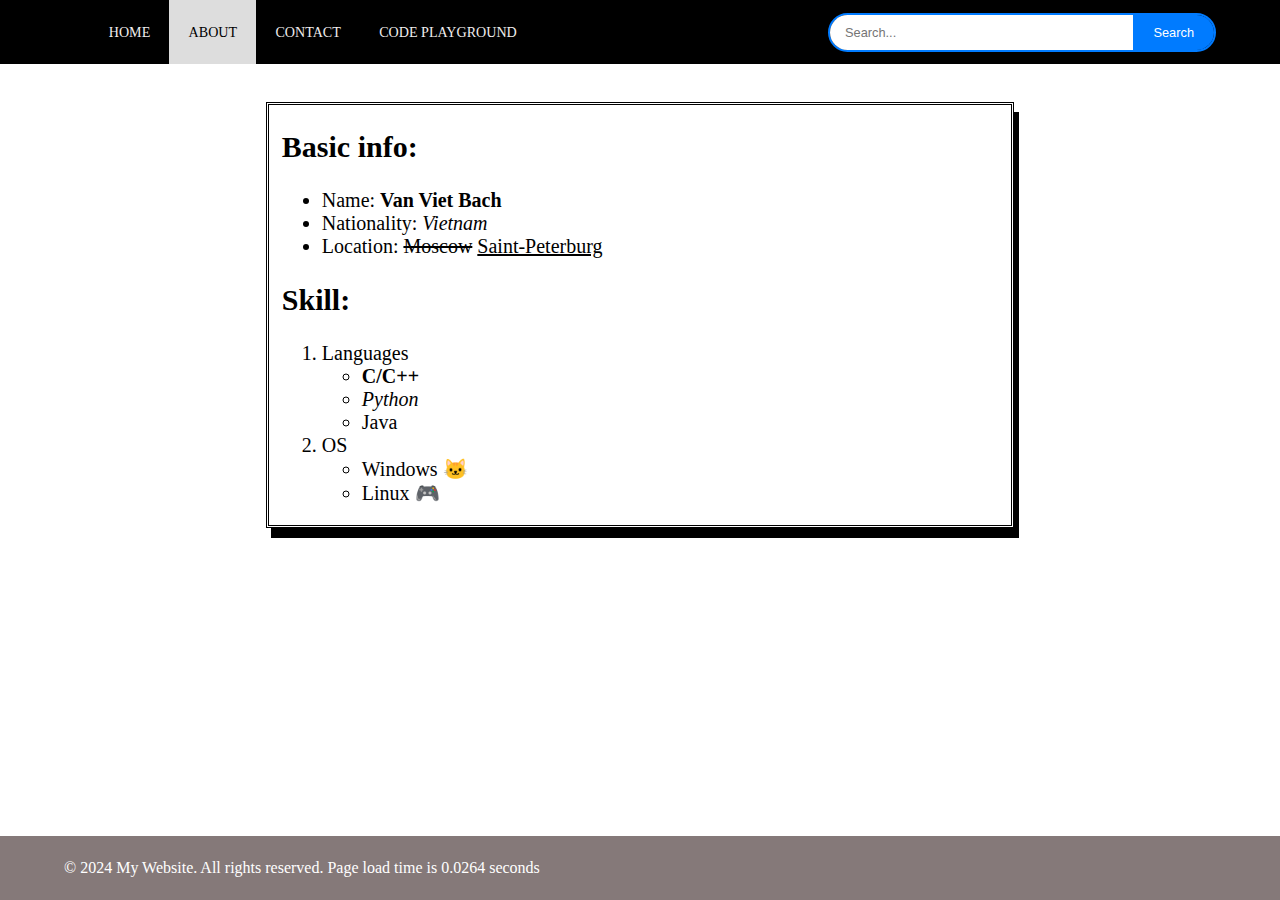
<file: about.html>
<!DOCTYPE html>
<html lang="ru">

<head>
    <meta charset="UTF-8">
    <meta name="viewport" content="width=device-width, initial-scale=1.0">
    <link rel="stylesheet" href="css/style.css">
    <link rel="stylesheet" href="css/about.css">
    <title>About me</title>
    <script src="js/layout-utils.js"></script>
    <script src="js/load-stats.js"></script>
</head>

<body>
    <header class="header">
        <div class="header__menu-container">
            <!--Dropdown button for mobile device-->
            <div class="header__dropdown-btn" role="button" onclick="clickMenuBtn()">
                <div class="header__dropdown-bar"></div>
                <div class="header__dropdown-bar"></div>
                <div class="header__dropdown-bar"></div>
            </div>
            <div class="header__dropdown-content">
                <a href="index.html" class="header__dropdown-link">HOME</a>
                <a href="about.html" class="header__dropdown-link">ABOUT</a>
                <a href="contact.html" class="header__dropdown-link">CONTACT</a>
                <a href="code-playground.html" class="header__dropdown-link">CODE PLAYGROUND</a>
            </div>

            <!--Navigator bar for computer-->
            <div class="header__navigator">
                <a href="index.html" class="header__nav-link">HOME</a>
                <a href="about.html" class="header__nav-link">ABOUT</a>
                <a href="contact.html" class="header__nav-link">CONTACT</a>
                <a href="code-playground.html" class="header__nav-link">CODE PLAYGROUND</a>
            </div>
            <div class="header__search-container">
                <input type="text" class="header__search-input" placeholder="Search...">
                <button class="header__search-button">Search</button>
            </div>
        </div>
    </header>
    <div id="content" class="content">
        <div class="info">
            <h2>Basic info:</h2>
            <ul>
                <li>Name: <strong>Van Viet Bach</strong></li>
                <li>Nationality: <em>Vietnam</em> </li>
                <li>Location: <del>Moscow</del> <ins>Saint-Peterburg</ins></li>
            </ul>

            <h2>Skill:</h2>
            <ol>
                <li>Languages</li>
                <ul>
                    <li><b>C/C++</b></li>
                    <li><i>Python</i></li>
                    <li>Java</li>
                </ul>
                <li>OS</li>
                <ul>
                    <li>Windows 🐱</li>
                    <li>Linux 🎮</li>
                </ul>
            </ol>
        </div>
    </div>
    <footer class="footer">
        <p class="footer__text">&copy; 2024 My Website. All rights reserved.</p>
    </footer>
</body>

</html>
</file>
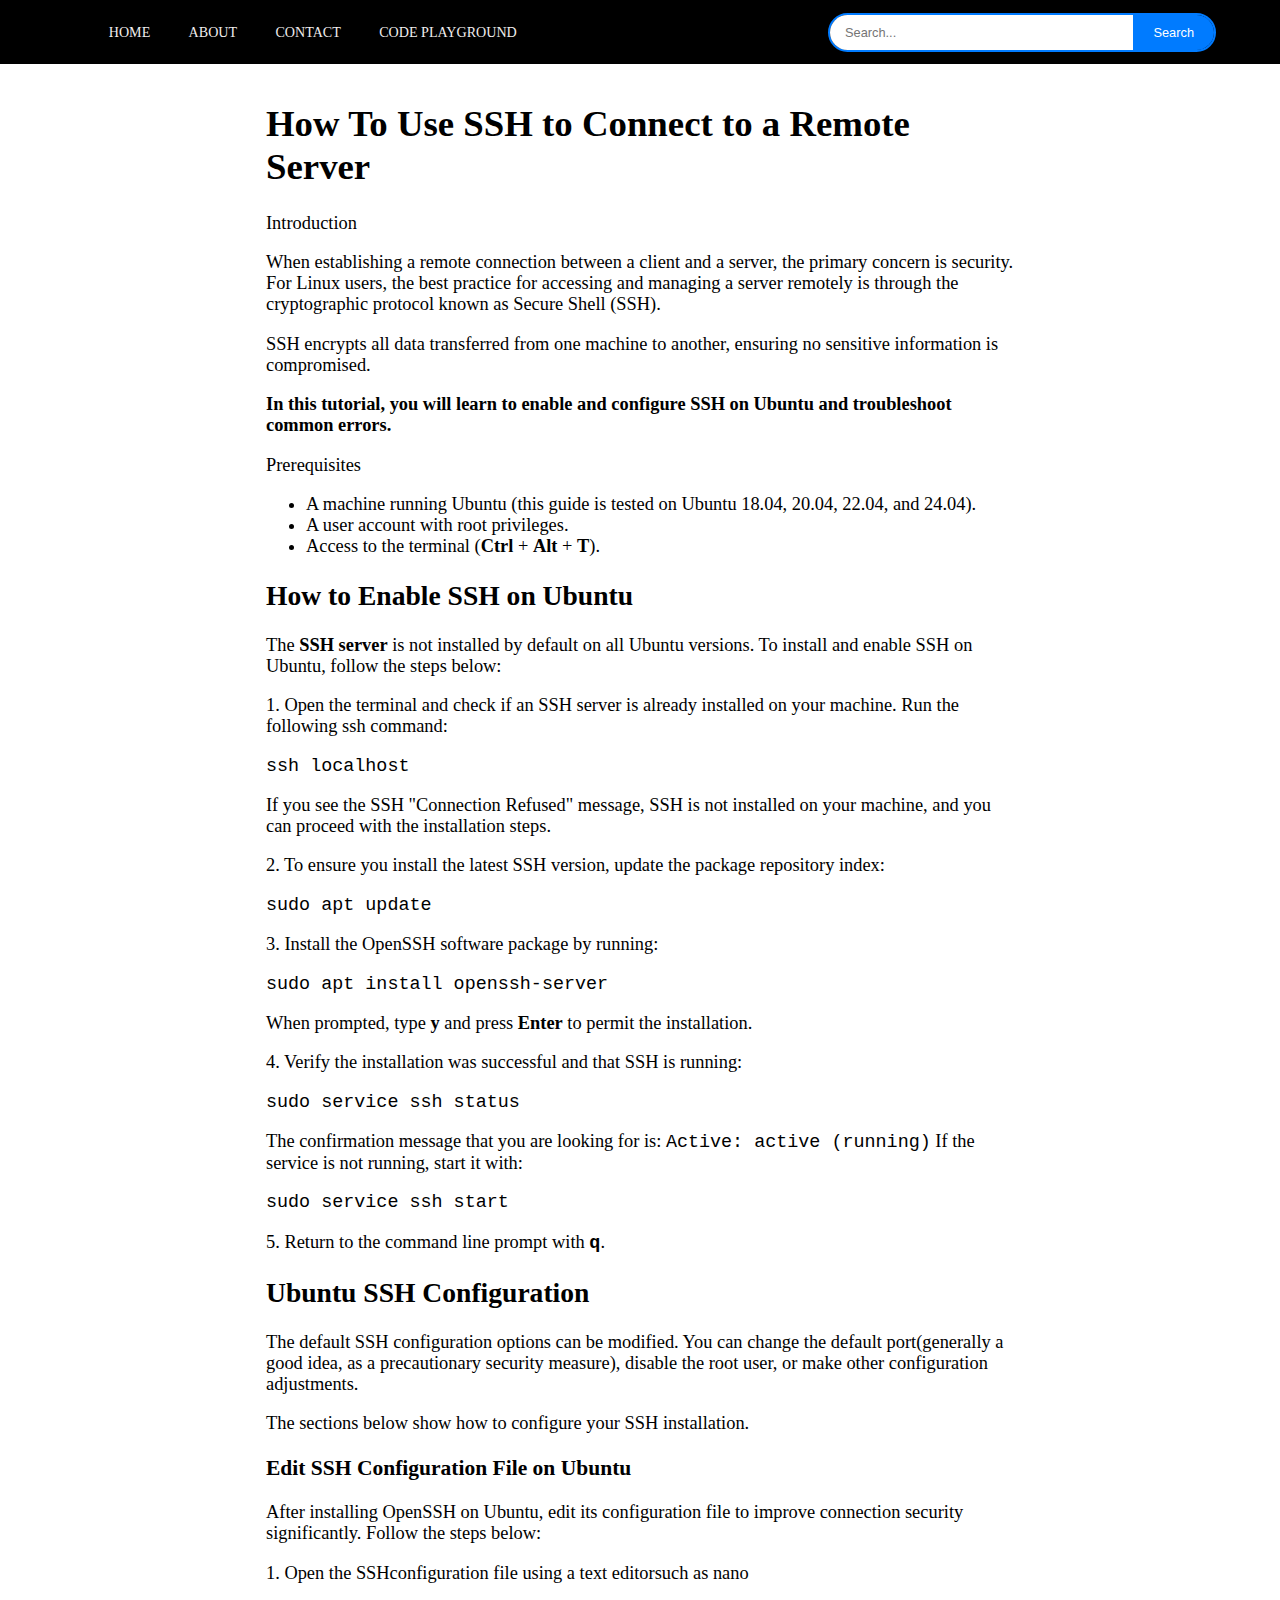
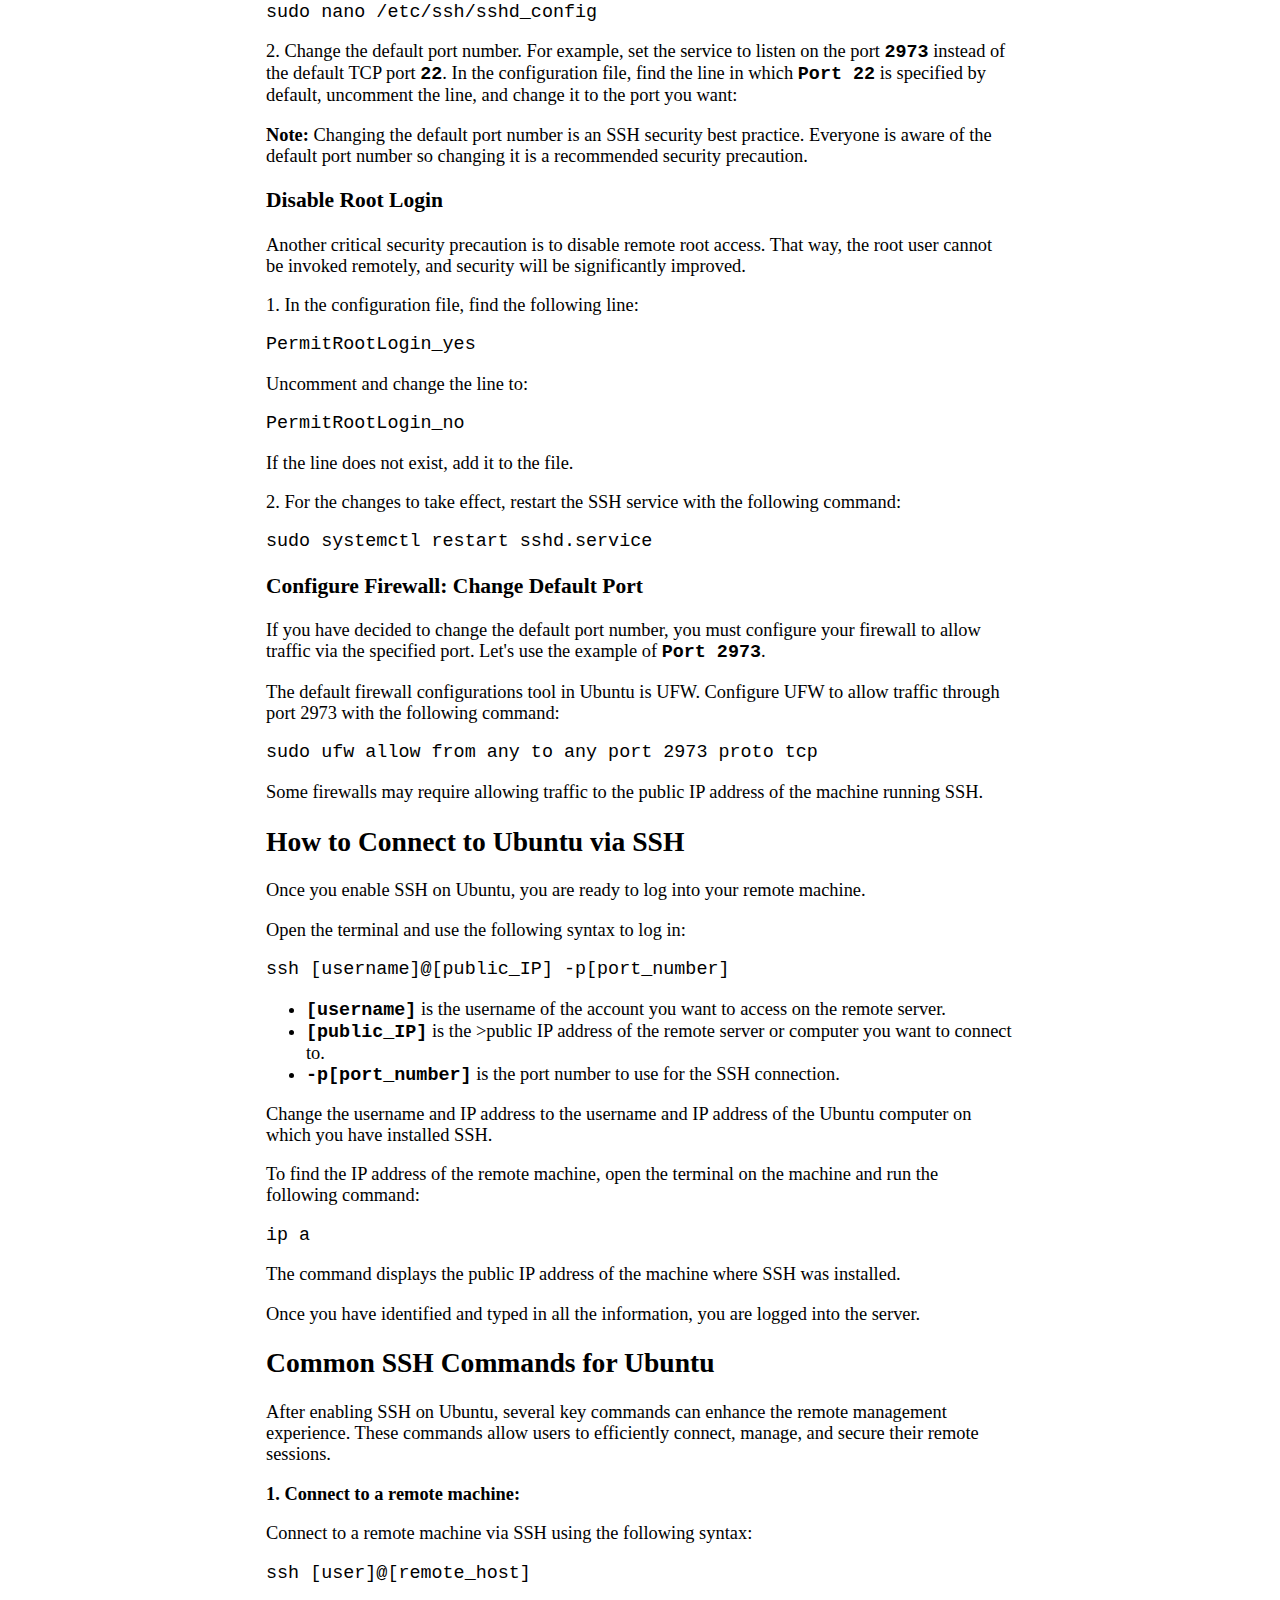
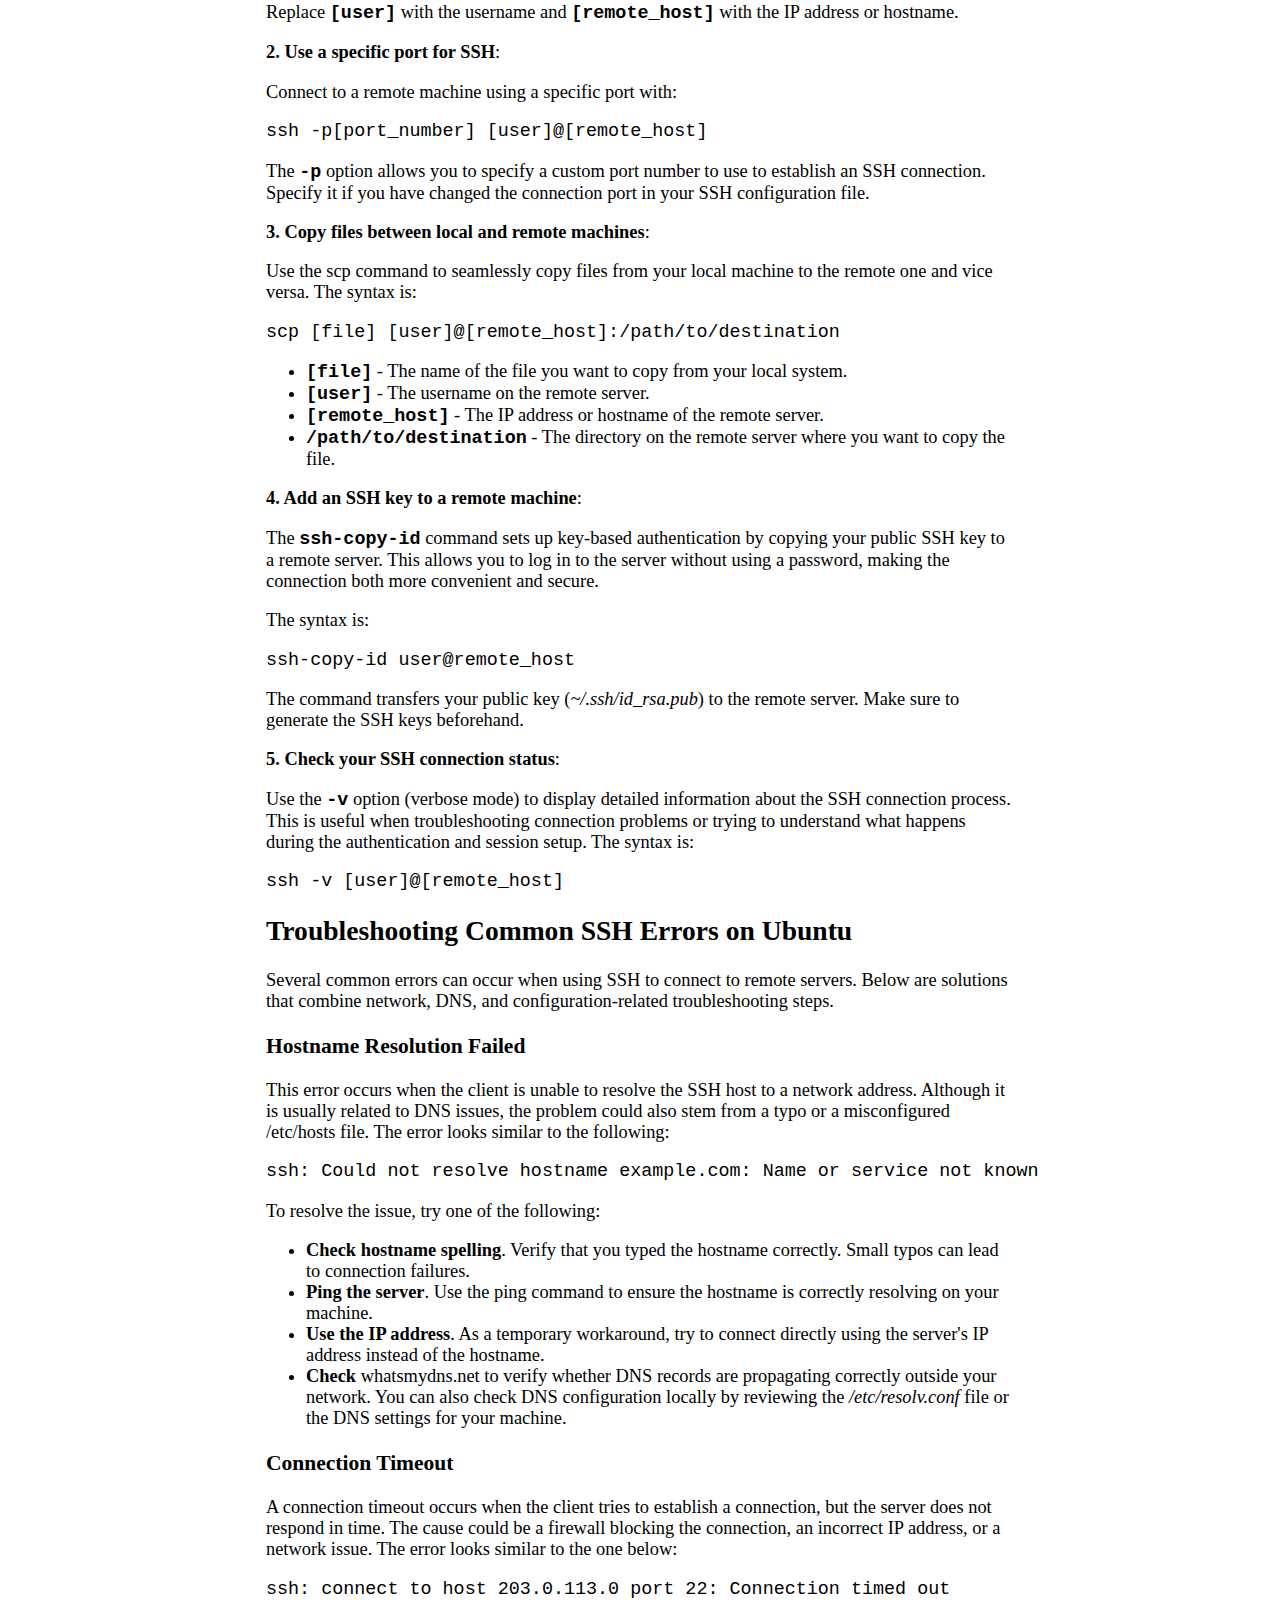
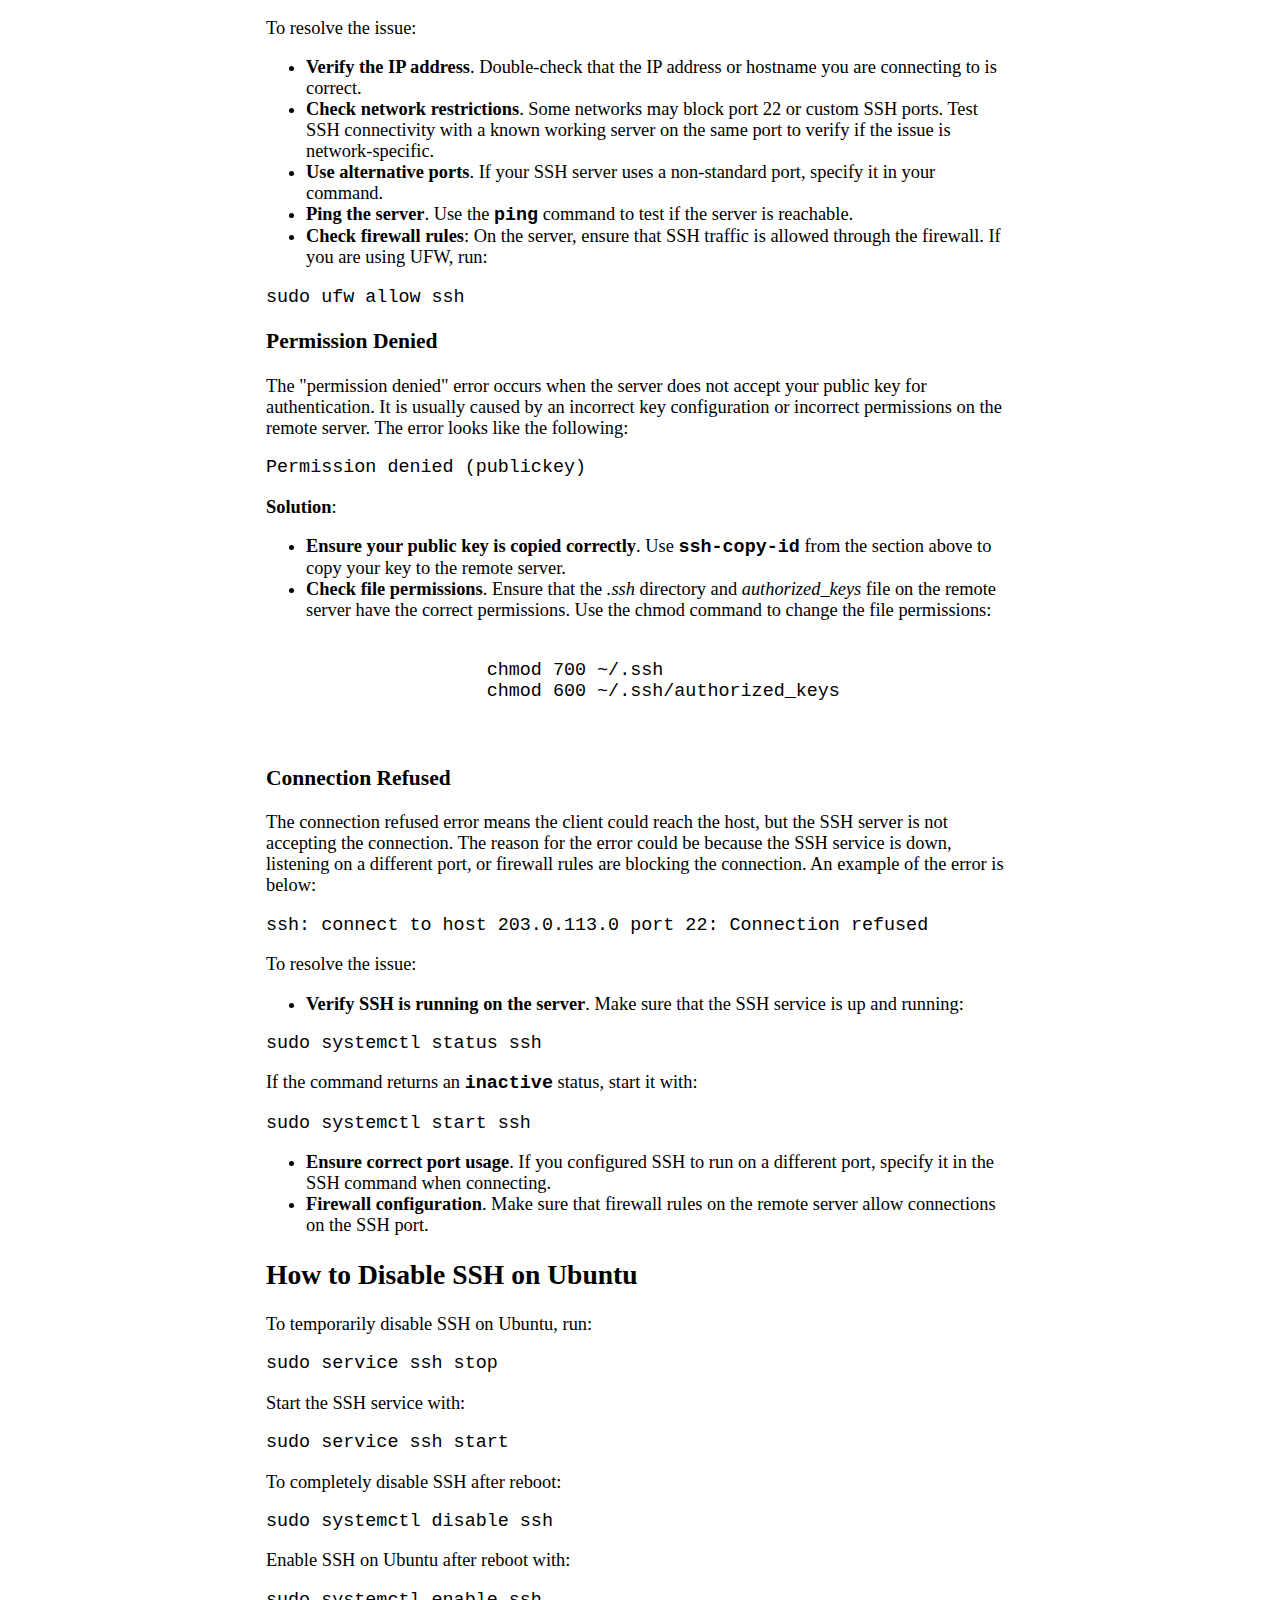
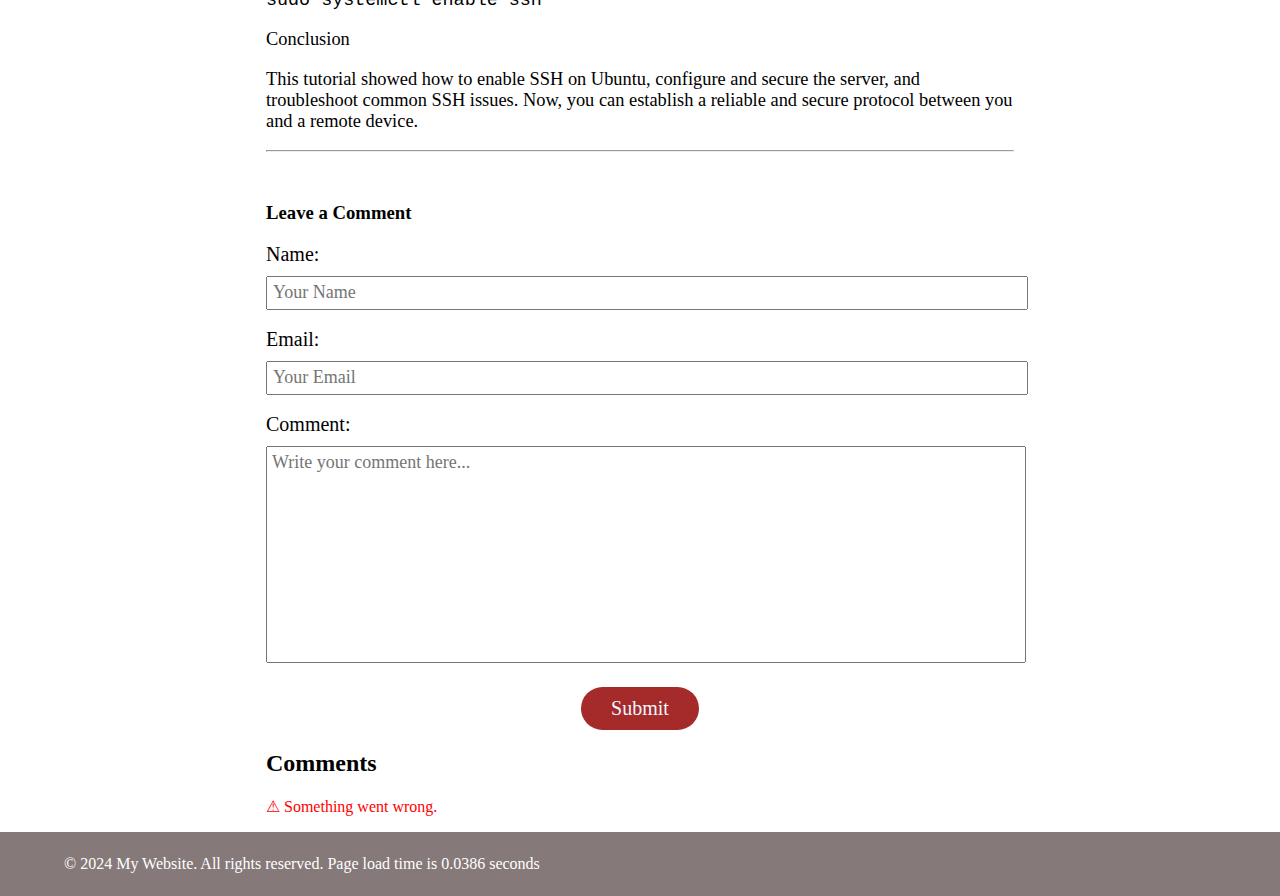
<file: article-2.html>
<!DOCTYPE html>
<html lang="ru">

<head>
    <meta charset="UTF-8">
    <meta name="viewport" content="width=device-width, initial-scale=1.0">
    <link rel="stylesheet" href="css/style.css">
    <link rel="stylesheet" href="css/article.css">
    <title>Web Programming Lab</title>
    <script src="js/promise.js"></script>
    <script src="js/layout-utils.js"></script>
    <script src="js/load-stats.js"></script>
</head>

<body>
    <header class="header">
        <div class="header__menu-container">
            <!--Dropdown button for mobile device-->
            <div class="header__dropdown-btn" role="button" onclick="clickMenuBtn()">
                <div class="header__dropdown-bar"></div>
                <div class="header__dropdown-bar"></div>
                <div class="header__dropdown-bar"></div>
            </div>
            <div class="header__dropdown-content">
                <a href="index.html" class="header__dropdown-link">HOME</a>
                <a href="about.html" class="header__dropdown-link">ABOUT</a>
                <a href="contact.html" class="header__dropdown-link">CONTACT</a>
                <a href="code-playground.html" class="header__dropdown-link">CODE PLAYGROUND</a>
            </div>

            <!--Navigator bar for computer-->
            <div class="header__navigator">
                <a href="index.html" class="header__nav-link">HOME</a>
                <a href="about.html" class="header__nav-link">ABOUT</a>
                <a href="contact.html" class="header__nav-link">CONTACT</a>
                <a href="code-playground.html" class="header__nav-link">CODE PLAYGROUND</a>
            </div>
            <div class="header__search-container">
                <input type="text" class="header__search-input" placeholder="Search...">
                <button class="header__search-button">Search</button>
            </div>
        </div>
    </header>
    <div id="content" class="content">
        <article>
            <h1>How To Use SSH to Connect to a Remote Server</h1>
            <p class="h3">Introduction</p>
            <p>When establishing a remote connection between a client and a server, the primary concern is security.
                For Linux users, the best practice for accessing and managing a server remotely is through the
                cryptographic protocol known as Secure Shell (SSH).
            <p>SSH encrypts all data transferred from one machine to another, ensuring no
                sensitive information is compromised.</p>
            <p><strong>In this tutorial, you will learn to enable and configure SSH on Ubuntu and troubleshoot common
                    errors.</strong></p>
            <p class="h3">Prerequisites</p>
            <ul>
                <li>A machine running Ubuntu (this guide is tested on Ubuntu 18.04, 20.04, 22.04, and 24.04).</li>
                <li>A user account with root privileges.</li>
                <li>Access to the terminal (<strong>Ctrl</strong> + <strong>Alt</strong> + <strong>T</strong>).</li>
            </ul>
            <h2>How to Enable SSH on Ubuntu</h2>
            <p>The <strong>SSH server</strong> is not installed by default on all Ubuntu versions. To install and enable
                SSH on Ubuntu, follow the steps below:</p>
            <p>1. Open the terminal and check if an SSH server is already installed on your machine. Run the following
                ssh command:</p>
            <pre class="wp-block-code">ssh localhost</code></pre>
            <p>If you see the SSH "Connection Refused" message, SSH is not installed on your
                machine, and you can proceed with the installation steps.</p>
            <p>2. To ensure you install the latest SSH version, update the package repository index:</p>
            <pre class="wp-block-code">sudo apt update</code></pre>
            <p>3. Install the OpenSSH software package by running:</p>
            <pre class="wp-block-code"><code>sudo apt install openssh-server</code></pre>
            <p>When prompted, type <strong>y</strong> and press <strong>Enter</strong> to permit the installation.</p>
            <p>4. Verify the installation was successful and that SSH is running:</p>
            <pre class="wp-block-code"><code>sudo service ssh status</code></pre>
            <p>The confirmation message that you are looking for is: <code>Active: active (running)</code> If the
                service is not running, start it with:</p>
            <pre class="wp-block-code"><code>sudo service ssh start</code></pre>
            <p>5. Return to the command line prompt with <strong><code>q</code></strong>.</p>
            <h2>Ubuntu SSH Configuration</h2>

            <p>The default SSH configuration options can be modified. You can change
                the default port(generally a good idea, as a precautionary security measure), disable the root
                user, or make other configuration adjustments.</p>
            <p>The sections below show how to configure your SSH installation.</p>
            <h3>Edit SSH Configuration File on Ubuntu</h3>
            <p>After installing OpenSSH on Ubuntu, edit its configuration file to improve connection security
                significantly. Follow the steps below:</p>
            <p>1. Open the SSHconfiguration file using a text editorsuch as nano</p>



            <pre class="wp-block-code"><code>sudo nano /etc/ssh/sshd_config</code></pre>



            <p>2. Change the default port number. For example, set the service to listen on the port
                <strong><code>2973</code></strong> instead of the default TCP
                port <strong><code>22</code></strong>. In the configuration file, find
                the line in which <strong><code>Port 22</code></strong> is specified by default, uncomment the line, and
                change it to the port you want:</p>

            <div class="notice-note">
                <div class="note-icon-wrapper"><i class="fa fa-lightbulb"></i></div>
                <div class="notice-text">
                    <p><strong>Note:</strong> Changing the default port number is an SSH security best
                        practice. Everyone is aware of the default port number so changing it is a recommended security
                        precaution.</p>
                </div>
            </div>

            <h3>Disable Root Login</h3>



            <p>Another critical security precaution is to disable remote root access. That way, the root user cannot be
                invoked remotely, and security will be significantly improved.</p>



            <p>1. In the configuration file, find the following line:</p>



            <pre class="wp-block-code"><code>PermitRootLogin_yes</code></pre>



            <p>Uncomment and change the line to:</p>



            <pre class="wp-block-code"><code>PermitRootLogin_no</code></pre>



            <p>If the line does not exist, add it to the file.</p>



            <p>2. For the changes to take effect, restart the SSH service with the following command:</p>



            <pre class="wp-block-code"><code>sudo systemctl restart sshd.service</code></pre>



            <h3>Configure Firewall: Change Default Port</h3>



            <p>If you have decided to change the default port number, you must configure your firewall to allow traffic
                via the specified port. Let's use the
                example of <strong><code>Port 2973</code></strong>.</p>



            <p>The default firewall configurations tool in Ubuntu is UFW. Configure UFW to allow traffic through port
                2973 with the
                following command:</p>



            <pre class="wp-block-code"><code>sudo ufw allow from any to any port 2973 proto tcp</code></pre>




            <p>Some firewalls may require allowing traffic to the public IP address of the machine running SSH.</p>




            <h2>How to&nbsp;Connect to Ubuntu via SSH</h2>



            <p>Once you enable SSH on Ubuntu, you are ready to log into your remote machine.</p>



            <p>Open the terminal and use the following syntax to log in:</p>



            <pre class="wp-block-code"><code>ssh &#091;username]@&#091;public_IP] -p&#091;port_number]</code></pre>



            <ul>
                <li><strong><code>[username]</code></strong> is the username of the account you want to access on the
                    remote server.</li>



                <li><strong><code>[public_IP]</code></strong> is the >public IP address of the remote server or computer you want to
                    connect to.</li>



                <li><strong><code>-p[port_number]</code></strong> is the port number to use for the SSH connection.</li>
            </ul>


            <p>Change the username and IP address to the username and IP address of the Ubuntu computer on which you
                have installed SSH.</p>



            <p>To find the IP address of the remote machine, open the terminal on the
                machine and run the following command:</p>



            <pre class="wp-block-code"><code>ip a</code></pre>



            <p>The command displays the public IP address of the machine where SSH was installed.</p>



            <p>Once you have identified and typed in all the information, you are logged into the server.</p>


            <h2>Common SSH Commands for Ubuntu</h2>



            <p>After enabling SSH on Ubuntu, several key commands can enhance the remote management experience. These
                commands allow users to efficiently connect, manage, and secure their remote sessions.</p>
            <p><strong>1. Connect to a remote machine:</strong></p>



            <p>Connect to a remote machine via SSH using the following syntax:</p>



            <pre class="wp-block-code"><code>ssh &#091;user]@&#091;remote_host]</code></pre>



            <p>Replace <strong><code>[user]</code></strong> with the username and
                <strong><code>[remote_host]</code></strong> with the IP address or hostname.
            </p>



            <p><strong>2. Use a specific port for SSH</strong>:</p>



            <p>Connect to a remote machine using a specific port with:</p>



            <pre class="wp-block-code"><code>ssh -p&#091;port_number] &#091;user]@&#091;remote_host]</code></pre>



            <p>The <strong><code>-p</code></strong> option allows you to specify a custom port number to use to
                establish an SSH connection. Specify it if you have changed the connection port in your SSH
                configuration file.</p>



            <p><strong>3. Copy files between local and remote machines</strong>:</p>



            <p>Use the scp command to seamlessly copy files from your local machine to the
                remote one and vice versa. The syntax is:</p>



            <pre
                class="wp-block-code"><code>scp &#091;file] &#091;user]@&#091;remote_host]:/path/to/destination</code></pre>



            <ul>
                <li><strong><code>[file]</code></strong> - The name of the file you want to copy from your local system.
                </li>



                <li><strong><code>[user]</code></strong> - The username on the remote server.</li>



                <li><strong><code>[remote_host]</code></strong> - The IP address or hostname of the remote server.</li>



                <li><strong><code>/path/to/destination</code></strong> - The directory on the remote server where you
                    want to copy the file.</li>
            </ul>



            <p><strong>4. Add an SSH key to a remote machine</strong>:</p>



            <p>The <strong><code>ssh-copy-id</code></strong> command sets up key-based authentication by copying your public SSH key
                to a remote server. This allows you to log in to the server without using a password, making the
                connection both more convenient and secure.</p>



            <p>The syntax is:</p>



            <pre class="wp-block-code"><code>ssh-copy-id user@remote_host</code></pre>



            <p>The command transfers your public key (<em>~/.ssh/id_rsa.pub</em>) to the remote server. Make sure to generate the SSH keys beforehand.</p>


            <p><strong>5. Check your SSH connection status</strong>:</p>



            <p>Use the <strong><code>-v</code></strong> option (verbose mode) to display detailed information about the
                SSH connection process. This is useful when troubleshooting connection problems or trying to understand
                what happens during the authentication and session setup. The syntax is:</p>



            <pre class="wp-block-code"><code>ssh -v &#091;user]@&#091;remote_host]</code></pre>






            <h2>Troubleshooting Common SSH Errors on Ubuntu</h2>



            <p>Several common errors can occur when using SSH to connect to remote servers. Below are solutions that
                combine network, DNS, and configuration-related troubleshooting steps.</p>



            <h3>Hostname Resolution Failed</h3>



            <p>This error occurs when the client is unable to resolve the SSH host to a network address. Although it is usually related to DNS
                issues, the problem could also stem from a typo or a misconfigured /etc/hosts file. The error looks similar to the following:</p>



            <pre
                class="wp-block-code"><code>ssh: Could not resolve hostname example.com: Name or service not known</code></pre>



            <p>To resolve the issue, try one of the following:</p>



            <ul>
                <li><strong>Check hostname spelling</strong>. Verify that you typed the hostname correctly. Small typos
                    can lead to connection failures.</li>



                <li><strong>Ping the server</strong>. Use the ping command to ensure the hostname is correctly resolving on your
                    machine.</li>



                <li><strong>Use the IP address</strong>. As a temporary workaround, try to connect directly using the
                    server's IP address instead of the hostname.</li>



                <li><strong>Check </strong>whatsmydns.net to verify whether DNS
                    records are propagating correctly outside your network. You can also check DNS
                        configuration locally by reviewing the <em>/etc/resolv.conf</em> file or the DNS settings
                    for your machine.</li>
            </ul>



            <h3>Connection Timeout</h3>



            <p>A connection timeout occurs when the client tries to establish a connection, but the server does not
                respond in time. The cause could be a firewall blocking the connection, an incorrect IP address, or a
                network issue. The error looks similar to the one below:</p>



            <pre class="wp-block-code"><code>ssh: connect to host 203.0.113.0 port 22: Connection timed out</code></pre>



            <p>To resolve the issue:</p>



            <ul>
                <li><strong>Verify the IP address</strong>. Double-check that the IP address or hostname you are
                    connecting to is correct.</li>



                <li><strong>Check network restrictions</strong>. Some networks may block port 22 or custom SSH ports.
                    Test SSH connectivity with a known working server on the same port to verify if the issue is
                    network-specific.</li>



                <li><strong>Use alternative ports</strong>. If your SSH server uses a non-standard port, specify it in
                    your command.</li>



                <li><strong>Ping the server</strong>. Use the <strong><code>ping</code></strong> command to test if the
                    server is reachable.</li>



                <li><strong>Check firewall rules</strong>: On the server, ensure that SSH traffic is allowed through the
                    firewall. If you are using UFW, run:</li>
            </ul>



            <pre class="wp-block-code"><code>sudo ufw allow ssh</code></pre>



            <h3>Permission Denied</h3>



            <p>The "permission denied" error occurs when the server does not accept your
                public key for authentication. It is usually caused by an incorrect key configuration or incorrect permissions on the remote server. The error looks like the following:
            </p>



            <pre class="wp-block-code"><code>Permission denied (publickey)</code></pre>



            <p><strong>Solution</strong>:</p>



            <ul>
                <li><strong>Ensure your public key is copied correctly</strong>. Use
                    <strong><code>ssh-copy-id</code></strong> from the section above to copy your key to the remote
                    server.
                </li>



                <li><strong>Check file permissions</strong>. Ensure that the <em>.ssh</em> directory and
                    <em>authorized_keys</em> file on the remote server have the correct permissions. Use the chmod
                        command to change the file permissions:
                </li>
            </ul>



            <pre class="wp-block-code">
                <code>
                    chmod 700 ~/.ssh
                    chmod 600 ~/.ssh/authorized_keys
                </code>
            </pre>



            <h3>Connection Refused</h3>



            <p>The connection refused error means the client could reach the host, but the SSH server is not accepting
                the connection. The reason for the error could be because the SSH service is down, listening on a
                different port, or firewall rules are blocking the connection. An example of the error is below:</p>



            <pre class="wp-block-code"><code>ssh: connect to host 203.0.113.0 port 22: Connection refused</code></pre>



            <p>To resolve the issue:</p>



            <ul>
                <li><strong>Verify SSH is running on the server</strong>. Make sure that the SSH service is up and
                    running:</li>
            </ul>



            <pre class="wp-block-code"><code>sudo systemctl status ssh</code></pre>



            <p>If the command returns an <strong><code>inactive</code></strong> status, start it with:</p>



            <pre class="wp-block-code"><code>sudo systemctl start ssh</code></pre>



            <ul>
                <li><strong>Ensure correct port usage</strong>. If you configured SSH to run on a different port,
                    specify it in the SSH command when connecting.</li>



                <li><strong>Firewall configuration</strong>. Make sure that firewall rules on the remote server allow
                    connections on the SSH port.</li>
            </ul>



            <h2>How to Disable SSH on Ubuntu</h2>



            <p>To temporarily disable SSH on Ubuntu, run:</p>



            <pre class="wp-block-code"><code>sudo service ssh stop</code></pre>



            <p>Start the SSH service with:</p>



            <pre class="wp-block-code"><code>sudo service ssh start</code></pre>



            <p>To completely disable SSH after reboot:</p>



            <pre class="wp-block-code"><code>sudo systemctl disable ssh</code></pre>



            <p>Enable SSH on Ubuntu after reboot with:</p>



            <pre class="wp-block-code"><code>sudo systemctl enable ssh</code></pre>



            <p class="h3">Conclusion</p>



            <p>This tutorial showed how to enable SSH on Ubuntu, configure and secure the server, and troubleshoot
                common SSH issues. Now, you can establish a reliable and secure protocol between you and a remote
                device.</p>
        </article>
        <hr>
        <section class="content__comment-section">
            <h3>Leave a Comment</h3>
            <form class="comment-form">
                <label for="username">Name:</label>
                <input type="text" id="username" name="username" placeholder="Your Name" required>
                <br><br>
                <label for="email">Email:</label>
                <input type="email" id="email" name="email" placeholder="Your Email" required>
                <br><br>
                <label for="comment">Comment:</label>
                <textarea id="comment" name="comment" placeholder="Write your comment here..." required></textarea>

                <button type="submit">Submit</button>
            </form>
            <div class="comment-container">
                <h2>Comments</h2>
                <div class="comment-preloader">Loading...</div>
            </div>
        </section>
    </div>
    <footer class="footer">
        <p class="footer__text">&copy; 2024 My Website. All rights reserved.</p>
    </footer>
</body>

</html>
</file>
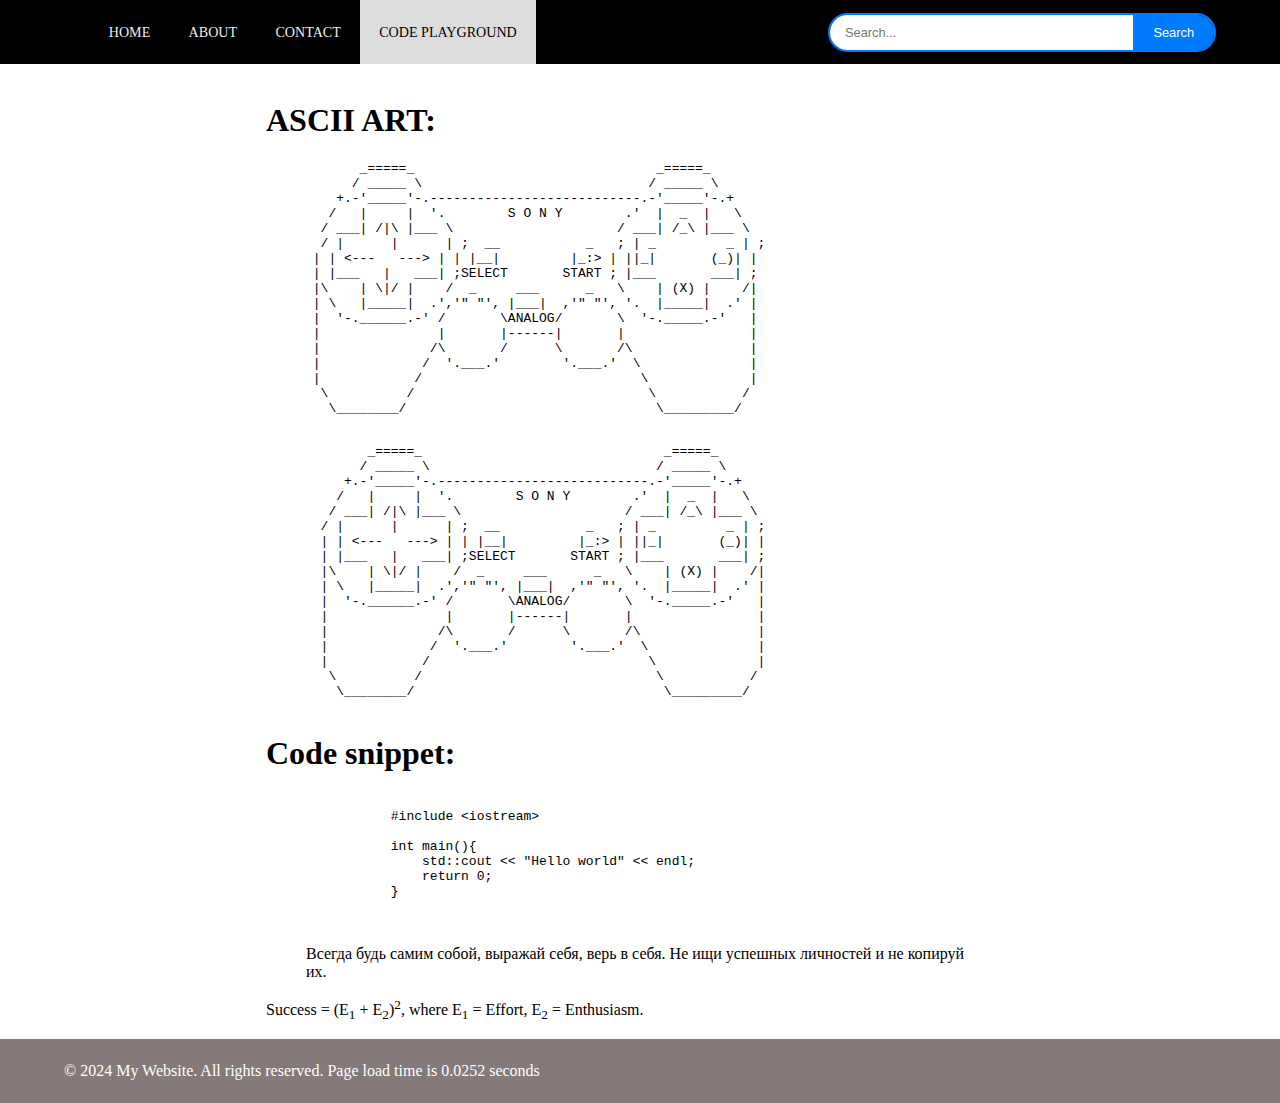
<file: code-playground.html>
<!DOCTYPE html>
<html lang="ru">

<head>
    <meta charset="UTF-8">
    <meta name="viewport" content="width=device-width, initial-scale=1.0">
    <link rel="stylesheet" href="css/style.css">
    <title>Code Playground</title>
    <script src="js/layout-utils.js"></script>
    <script src="js/load-stats.js"></script>
</head>

<body>
    <header class="header">
        <div class="header__menu-container">
            <!--Dropdown button for mobile device-->
            <div class="header__dropdown-btn" role="button" onclick="clickMenuBtn()">
                <div class="header__dropdown-bar"></div>
                <div class="header__dropdown-bar"></div>
                <div class="header__dropdown-bar"></div>
            </div>
            <div class="header__dropdown-content">
                <a href="index.html" class="header__dropdown-link">HOME</a>
                <a href="about.html" class="header__dropdown-link">ABOUT</a>
                <a href="contact.html" class="header__dropdown-link">CONTACT</a>
                <a href="code-playground.html" class="header__dropdown-link">CODE PLAYGROUND</a>
            </div>

            <!--Navigator bar for computer-->
            <div class="header__navigator">
                <a href="index.html" class="header__nav-link">HOME</a>
                <a href="about.html" class="header__nav-link">ABOUT</a>
                <a href="contact.html" class="header__nav-link">CONTACT</a>
                <a href="code-playground.html" class="header__nav-link">CODE PLAYGROUND</a>
            </div>
            <div class="header__search-container">
                <input type="text" class="header__search-input" placeholder="Search...">
                <button class="header__search-button">Search</button>
            </div>
        </div>
    </header>

    <div id="content" class="content">
        <h1>ASCII ART:</h1>
        <pre>
            _=====_                               _=====_
           / _____ \                             / _____ \
         +.-'_____'-.---------------------------.-'_____'-.+
        /   |     |  '.        S O N Y        .'  |  _  |   \
       / ___| /|\ |___ \                     / ___| /_\ |___ \
       / |      |      | ;  __           _   ; | _         _ | ;
      | | <---   ---> | | |__|         |_:> | ||_|       (_)| |
      | |___   |   ___| ;SELECT       START ; |___       ___| ;
      |\    | \|/ |    /  _     ___      _   \    | (X) |    /|
      | \   |_____|  .','" "', |___|  ,'" "', '.  |_____|  .' |
      |  '-.______.-' /       \ANALOG/       \  '-._____.-'   |
      |               |       |------|       |                |
      |              /\       /      \       /\               |
      |             /  '.___.'        '.___.'  \              |
      |            /                            \             |
       \          /                              \           /
        \________/                                \_________/
       </pre>
        <pre>
             _=====_                               _=====_
            / _____ \                             / _____ \
          +.-'_____'-.---------------------------.-'_____'-.+
         /   |     |  '.        S O N Y        .'  |  _  |   \
        / ___| /|\ |___ \                     / ___| /_\ |___ \
       / |      |      | ;  __           _   ; | _         _ | ;
       | | <---   ---> | | |__|         |_:> | ||_|       (_)| |
       | |___   |   ___| ;SELECT       START ; |___       ___| ;
       |\    | \|/ |    /  _     ___      _   \    | (X) |    /|
       | \   |_____|  .','" "', |___|  ,'" "', '.  |_____|  .' |
       |  '-.______.-' /       \ANALOG/       \  '-._____.-'   |
       |               |       |------|       |                |
       |              /\       /      \       /\               |
       |             /  '.___.'        '.___.'  \              |
       |            /                            \             |
        \          /                              \           /
         \________/                                \_________/
        </pre>


        <h1>Code snippet:</h1>
        <pre>
            <code>
                #include &lt;iostream&gt;
                
                int main(){
                    std::cout << "Hello world" << endl;
                    return 0;
                }
            </code>
        </pre>

        <blockquote>
            Всегда будь самим собой, выражай себя, верь в себя. Не ищи успешных личностей и не копируй их.
        </blockquote>
        <p>
            Success = <span>(E<sub>1</sub> + E<sub>2</sub>)<sup>2</sup>, where <span>E<sub>1</sub> = Effort</span>,
                <span>E<sub>2</sub> = Enthusiasm</span></span>.
        </p>
    </div>
    <footer class="footer">
        <p class="footer__text">&copy; 2024 My Website. All rights reserved.</p>
    </footer>
</body>

</html>
</file>
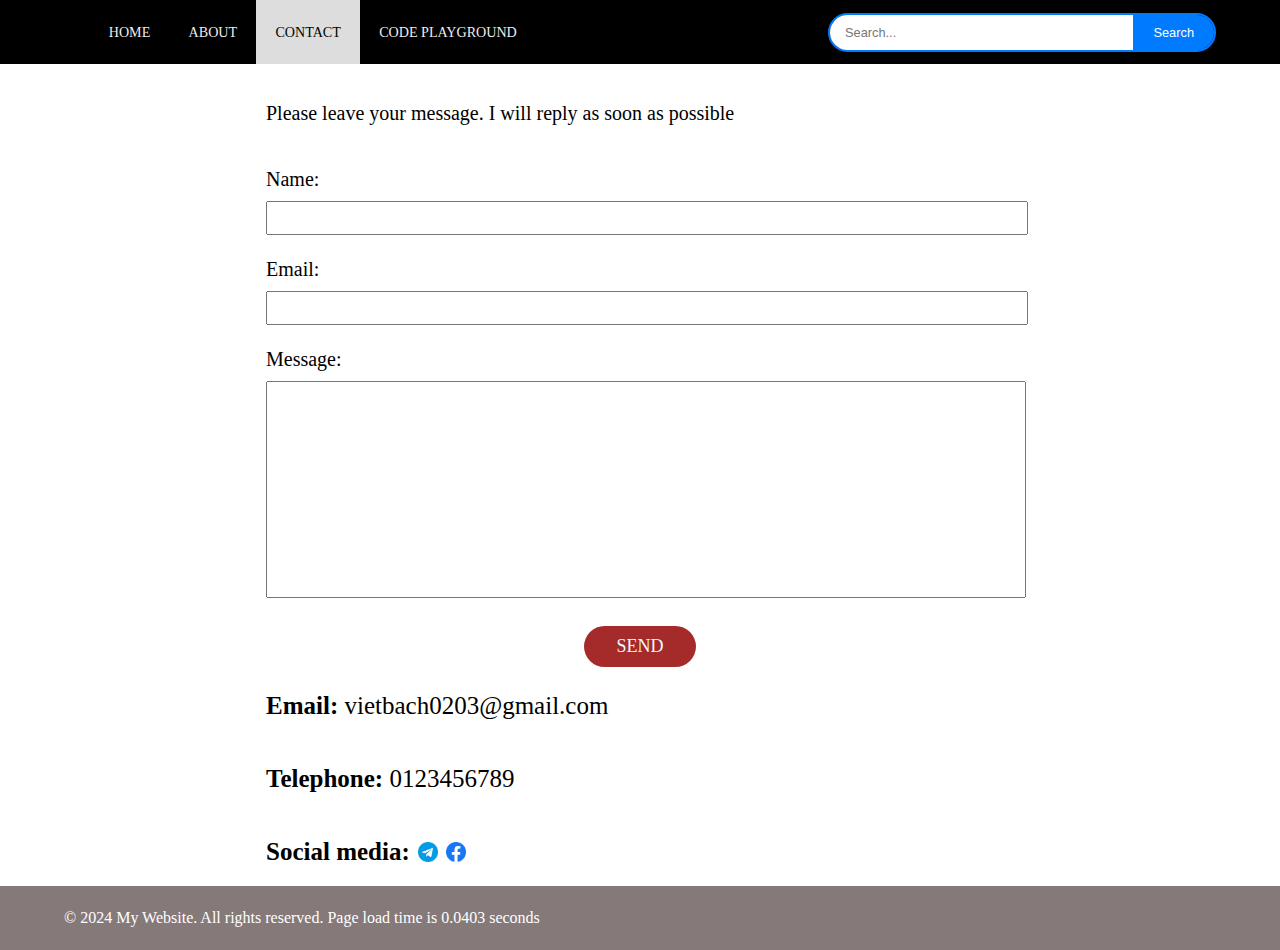
<file: contact.html>
<!DOCTYPE html>
<html lang="ru">

<head>
    <meta charset="UTF-8">
    <meta name="viewport" content="width=device-width, initial-scale=1.0">
    <link rel="stylesheet" href="css/style.css">
    <link rel="stylesheet" href="css/contact.css">
    <title>Contact</title>
    <script src="js/layout-utils.js"></script>
    <script src="js/load-stats.js"></script>
</head>

<body>
    <header class="header">
        <div class="header__menu-container">
            <!--Dropdown button for mobile device-->
            <div class="header__dropdown-btn" role="button" onclick="clickMenuBtn()">
                <div class="header__dropdown-bar"></div>
                <div class="header__dropdown-bar"></div>
                <div class="header__dropdown-bar"></div>
            </div>
            <div class="header__dropdown-content">
                <a href="index.html" class="header__dropdown-link">HOME</a>
                <a href="about.html" class="header__dropdown-link">ABOUT</a>
                <a href="contact.html" class="header__dropdown-link">CONTACT</a>
                <a href="code-playground.html" class="header__dropdown-link">CODE PLAYGROUND</a>
            </div>

            <!--Navigator bar for computer-->
            <div class="header__navigator">
                <a href="index.html" class="header__nav-link">HOME</a>
                <a href="about.html" class="header__nav-link">ABOUT</a>
                <a href="contact.html" class="header__nav-link">CONTACT</a>
                <a href="code-playground.html" class="header__nav-link">CODE PLAYGROUND</a>
            </div>
            <div class="header__search-container">
                <input type="text" class="header__search-input" placeholder="Search...">
                <button class="header__search-button">Search</button>
            </div>
        </div>
    </header>
    <div id="content" class="content">
        <div class="contact-zone">
            <div class="contact-form">
                <p>Please leave your message. I will reply as soon as possible</p>
                <br>
                <form action="">
                    <label for="name">Name:</label><br>
                    <input type="text" name="name" id="name" autocomplete="off"><br><br>
                    <label for="email">Email:</label><br>
                    <input type="email" name="email" id="email" autocomplete="off"><br><br>
                    <label for="message">Message:</label><br>
                    <textarea name="message" id="message" autocomplete="off"></textarea>
                    <br><br>
                    <input type="submit" class="send-button" value="SEND">
                </form>

            </div>

            <div class="contact-info">
                <p><b>Email:</b> <span class="my-email">vietbach0203@gmail.com</span></p>
                <p><b>Telephone:</b> <span class="my-telephone-number">0123456789</span></p>
                <div class="social-media">
                    <span><b>Social media:</b> </span>
                    <a href="https://telegram.me/vvbach"><img src="assets/icons/telegram.png" alt="telegram_icon"></a>
                    <a href="https://facebook.com"><img src="assets/icons/facebook.png" alt="facebook"></a>
                </div>
            </div>
        </div>
    </div>

    <footer class="footer">
        <p class="footer__text">&copy; 2024 My Website. All rights reserved.</p>
    </footer>
</body>

</html>
</file>
<file: css/style.css>
body {
    margin: 0;
    font-family: Cambria, Cochin, Georgia, Times, 'Times New Roman', serif;
}

/* Header Block */
.header {
    background-color: black;
    position: fixed;
    top: 0;
    width: 100%;
    z-index: 1;
}

.header__menu-container {
    display: flex;
    justify-content: space-between;
    align-items: center;
    height: 5vw;
    min-height: 60px;
}

.header__dropdown-btn {
    display: none;
    cursor: pointer;
    width: 40px;
    height: 36px;
    margin: 0 auto;
    left: 0;
    right: 0;
}

.header__dropdown-bar {
    background-color: white;
    height: 4px;
    margin: 6px auto;
    width: 35px;
    transition: 0.4s;
}

.header__dropdown-btn-change-animation div:nth-child(1) {
    transform: translate(0, 10px) rotate(-45deg);
}

.header__dropdown-btn-change-animation div:nth-child(2) {
    opacity: 0;
}

.header__dropdown-btn-change-animation div:nth-child(3) {
    transform: translate(0, -10px) rotate(45deg);
}

.header__dropdown-content {
    display: none;
    position: absolute;
    background-color: black;
    width: 100%;
    text-align: center;
}

.header__dropdown-link {
    color: #f0eded;
    text-decoration: none;
    display: block;
    padding: 12px 16px;
}

.header__navigator {
    display: flex;
    padding-left: 7vw;
    height: inherit;
}

.header__nav-link {
    align-content: center;
    color: #f0eded;
    text-decoration: none;
    padding: 0 1.5vw;
    font-size: 1.1vw;
}

.header__nav-link:hover {
    background-color: #00ff4c;
    color: black;
}

.header__nav-link:active {
    background-color: #4CAF50;
    color: white;
}

.header__link-activated {
    background-color:  #ddd;
    color: black;
}

.header__search-container {
    display: flex;
    margin-right: 5vw;
    width: 30%;
    border: 2px solid #007BFF;
    border-radius: 25px;
    overflow: hidden;
}

.header__search-input {
    flex: 1;
    border: none;
    padding: 10px 15px;
    font-size: 1vw;
    outline: none;
}

.header__search-button {
    background-color: #007BFF;
    color: white;
    border: none;
    padding: 10px 20px;
    font-size: 1vw;
    cursor: pointer;
    transition: 0.3s;
}

.header__search-button:hover {
    background-color: #0056b3;
}

/* Content Block */
.content {
    display: block;
    margin: auto calc(10px + 20vw);
    padding-bottom: 0px;
}

/* Footer Block */
.footer {
    width: 100%;
    background-color: rgb(133, 121, 121);
    height: 5vw;
    min-height: 55px;
    align-content: center;
}

.footer__text {
    padding-left: 5vw;
    color: white;
    font-size: 1rem;
}

/* Utility Classes */
.bottom {
    position: fixed;
    bottom: 0;
    left: 0;
}

/* Media Queries */
@media screen and (max-width: 1260px) {
    .header__navigator,
    .header__search-container {
        display: none;
    }

    .header__dropdown-btn {
        display: inline-block;
    }

    .header__dropdown-content-open {
        display: block;
    }
    .footer {
        text-align: center;
    }
}


@media screen and (max-width: 800px) {
    body {
        width: 800px;
    }
}
</file>
<file: css/about.css>
.info {
    padding: 0 1vw;
    border-style: double;
    font-size: 20px;
    box-shadow: 5px 10px;
}
</file>
<file: css/article.css>
table, tr, td{
    border-style: solid;
}

div > p > img {
    border-style: solid;
    padding: 10px 13px;
}

h1.post-title {
    text-align: center;
}

article {
    font-size: calc(12px + 0.5vw);
}

.content__comment-section {
    width: 100%;
    display: block;
    margin-top: 50px;
}

.comment-form * {
    font-family: Cambria, Cochin, Georgia, Times, 'Times New Roman', serif;
    font-size: 20px;
}


.comment-form input {
    margin-top: 10px;
    width: 100%;
    height: 10px;
    padding: 10px 5px 10px 5px;
    font-size: 18px;
}

.comment-form textarea{
    margin-top: 10px;
    padding: 5px 5px 10px 5px;
    font-size: 18px;
    width: 100%;
    height: 200px;
    resize: none;
}


.comment-form button {
    display: block;
    margin: 20px auto;
    padding: 10px 30px;
    border: none;
    border-radius: 30px;
    background-color: brown;
    color: aliceblue;
    cursor: pointer;
}

.comment {
    margin-bottom: 20px;
    padding: 10px;
    border: 1px solid #ddd;
    border-radius: 5px;
    background-color: #f9f9f9;
  }
  
  .comment-header {
    display: flex;
    justify-content: space-between; 
    align-items: center;
    margin-bottom: 10px; 
  }
  
  .comment-username {
    font-size: 1.5rem; 
    font-weight: bold;
  }
  
  .comment-time {
    font-size: 0.9rem; 
    color: #888;
  }

  .comment-email {
    font-size: 0.9rem; 
    color: #888;
  }
  
  .comment-body {
    font-size: 1rem;
    line-height: 1.5;
    color: #333;
  }
  
  .comment-preloader {
    font-size: 1.2rem;
    color: #0e0d0d;
    text-align: center;
    margin: 10px 0;
    animation: blink 1.5s linear infinite;
  }

  @keyframes blink {
    0%, 100%{
      opacity: 1;
    }
    50% {
      opacity: 0.25;
    }
  }
</file>
<file: css/contact.css>
.contact-zone {
    display: flex;
}

.contact-form {
    width: 40%;
    font-size: 20px;
}

form * {
    font-family: Cambria, Cochin, Georgia, Times, 'Times New Roman', serif;
}

form input {
    margin-top: 10px;
    width: 100%;
    height: 10px;
    padding: 10px 5px 10px 5px;
    font-size: 18px;
}

form textarea{
    margin-top: 10px;
    padding: 5px 5px 10px 5px;
    font-size: 18px;
    width: 100%;
    height: 200px;
    resize: none;
}


.contact-info {
    margin-left: 15%;
    font-size: 25px;
}

.contact-info p {
    padding-bottom: 20px;
}

.social-media a img {
    padding-left: 2px;
    width: 20px;
    transform: translateY(2px);
}

.send-button {
    display: block;
    margin: 0px auto 20px auto ;
    border: none;
    border-radius: 30px;
    width: 15%;
    height: 10%;
    background-color: brown;
    color: aliceblue;
    cursor: pointer;
}

@media screen and (max-width: 1390px) {
    .contact-zone {
        display: block;
        align-items: center;
    }

    .contact-form {
        width: 100%;
    }
    .contact-info {
        display: block;
        margin: 20px 0px;
    }
}
</file>
